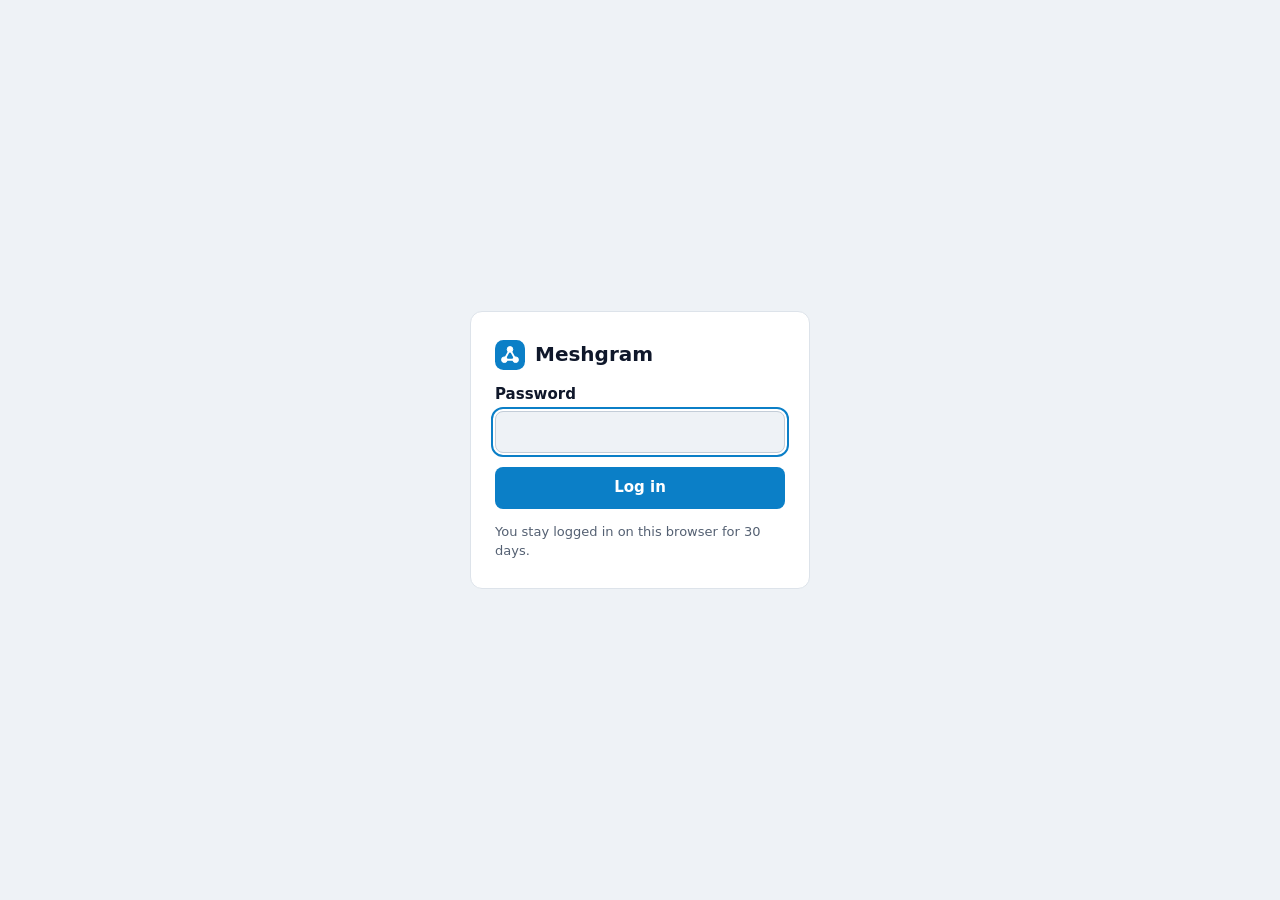
<file: meshgram/web/static/login.html>
<!doctype html>
<html lang="en">
<head>
<meta charset="utf-8">
<meta name="viewport" content="width=device-width, initial-scale=1, viewport-fit=cover">
<meta name="color-scheme" content="dark light">
<title>Log in · Meshgram</title>
<link rel="icon" href="data:image/svg+xml,%3Csvg xmlns='http://www.w3.org/2000/svg' viewBox='0 0 32 32'%3E%3Crect width='32' height='32' rx='9' fill='%234cc2ff'/%3E%3Cpath d='M10 21 16 10 22 21Z' fill='none' stroke='%2304121c' stroke-width='2' stroke-linejoin='round'/%3E%3Cg fill='%2304121c'%3E%3Ccircle cx='16' cy='10' r='3'/%3E%3Ccircle cx='10' cy='21' r='3'/%3E%3Ccircle cx='22' cy='21' r='3'/%3E%3C/g%3E%3C/svg%3E">
<script>
  // The page's saved (or the system) theme.
  (function () {
    var theme = null;
    try { theme = JSON.parse(localStorage.getItem("meshgram.theme")); } catch (e) {}
    if (theme !== "light" && theme !== "dark") theme = matchMedia("(prefers-color-scheme: light)").matches ? "light" : "dark";
    document.documentElement.dataset.theme = theme;
  })();
</script>
<style>
  :root {
    --font: system-ui, -apple-system, "Segoe UI", Roboto, "Helvetica Neue", Arial, sans-serif;
    --bg: #0a0e13; --surface: #10151c; --border: #242e3a; --border-strong: #354253;
    --text: #e9eef4; --text-3: #8b98a7; --accent: #4cc2ff; --accent-contrast: #04121c; --bad: #ff7b72;
    color-scheme: dark;
  }
  :root[data-theme="light"] {
    --bg: #eef2f6; --surface: #ffffff; --border: #dde3ea; --border-strong: #c3cdd8;
    --text: #0f172a; --text-3: #546072; --accent: #0b7fc7; --accent-contrast: #ffffff; --bad: #cf222e;
    color-scheme: light;
  }
  * { box-sizing: border-box; }
  body { margin: 0; min-height: 100vh; display: grid; place-items: center; padding: 16px;
         background: var(--bg); color: var(--text); font: 15px/1.45 var(--font); }
  form { width: 100%; max-width: 340px; display: grid; gap: 14px; padding: 28px 24px;
         background: var(--surface); border: 1px solid var(--border); border-radius: 12px; }
  .brand { display: flex; align-items: center; gap: 10px; }
  .brand h1 { margin: 0; font-size: 20px; font-weight: 650; overflow-wrap: anywhere; }
  .logo .bg { fill: var(--accent); }
  .logo .fg { fill: var(--accent-contrast); stroke: var(--accent-contrast); }
  label { display: grid; gap: 6px; font-weight: 550; }
  input { font: inherit; color: inherit; background: var(--bg); border: 1px solid var(--border-strong);
          border-radius: 8px; padding: 9px 11px; }
  input:focus-visible, button:focus-visible { outline: 2px solid var(--accent); outline-offset: 2px; }
  button { font: inherit; font-weight: 600; border: 0; border-radius: 8px; padding: 10px;
           background: var(--accent); color: var(--accent-contrast); cursor: pointer; }
  button:disabled { opacity: .6; cursor: progress; }
  .hint { margin: 0; color: var(--text-3); font-size: 13px; }
  .error { margin: 0; color: var(--bad); font-size: 14px; }
</style>
</head>
<body>
<form id="login" novalidate>
  <div class="brand">
    <svg class="logo" viewBox="0 0 32 32" width="30" height="30" aria-hidden="true">
      <rect class="bg" width="32" height="32" rx="9"/>
      <path class="fg" d="M10 21 16 10 22 21Z" fill="none" stroke-width="2" stroke-linejoin="round" style="fill:none"/>
      <circle class="fg" cx="16" cy="10" r="3"/><circle class="fg" cx="10" cy="21" r="3"/><circle class="fg" cx="22" cy="21" r="3"/>
    </svg>
    <h1 id="title">Meshgram</h1>
  </div>
  <label>Password
    <input id="password" type="password" name="password" autocomplete="current-password" required autofocus>
  </label>
  <p class="error" id="error" role="alert" hidden></p>
  <button type="submit" id="submit">Log in</button>
  <p class="hint">You stay logged in on this browser for 30 days.</p>
</form>
<script>
"use strict";
const CONFIG = /*__MESHGRAM_CONFIG__*/{};
if (CONFIG.title) {
  document.getElementById("title").textContent = CONFIG.title;
  document.title = `Log in · ${CONFIG.title}`;
}
document.getElementById("login").addEventListener("submit", async (event) => {
  event.preventDefault();
  const error = document.getElementById("error");
  const button = document.getElementById("submit");
  const input = document.getElementById("password");
  error.hidden = true;
  button.disabled = true;
  try {
    const response = await fetch("api/login", {
      method: "POST",
      headers: { "Content-Type": "application/json", Accept: "application/json" },
      credentials: "same-origin",
      body: JSON.stringify({ password: input.value }),
    });
    if (response.ok) {
      location.reload();
      return;
    }
    let data = null;
    try { data = await response.json(); } catch { /* not JSON */ }
    error.textContent = (data && data.error) || `${response.status} ${response.statusText}`;
  } catch {
    error.textContent = "Can't reach Meshgram; check that it's running";
  }
  error.hidden = false;
  button.disabled = false;
  input.select();
});
</script>
</body>
</html>
</file>
